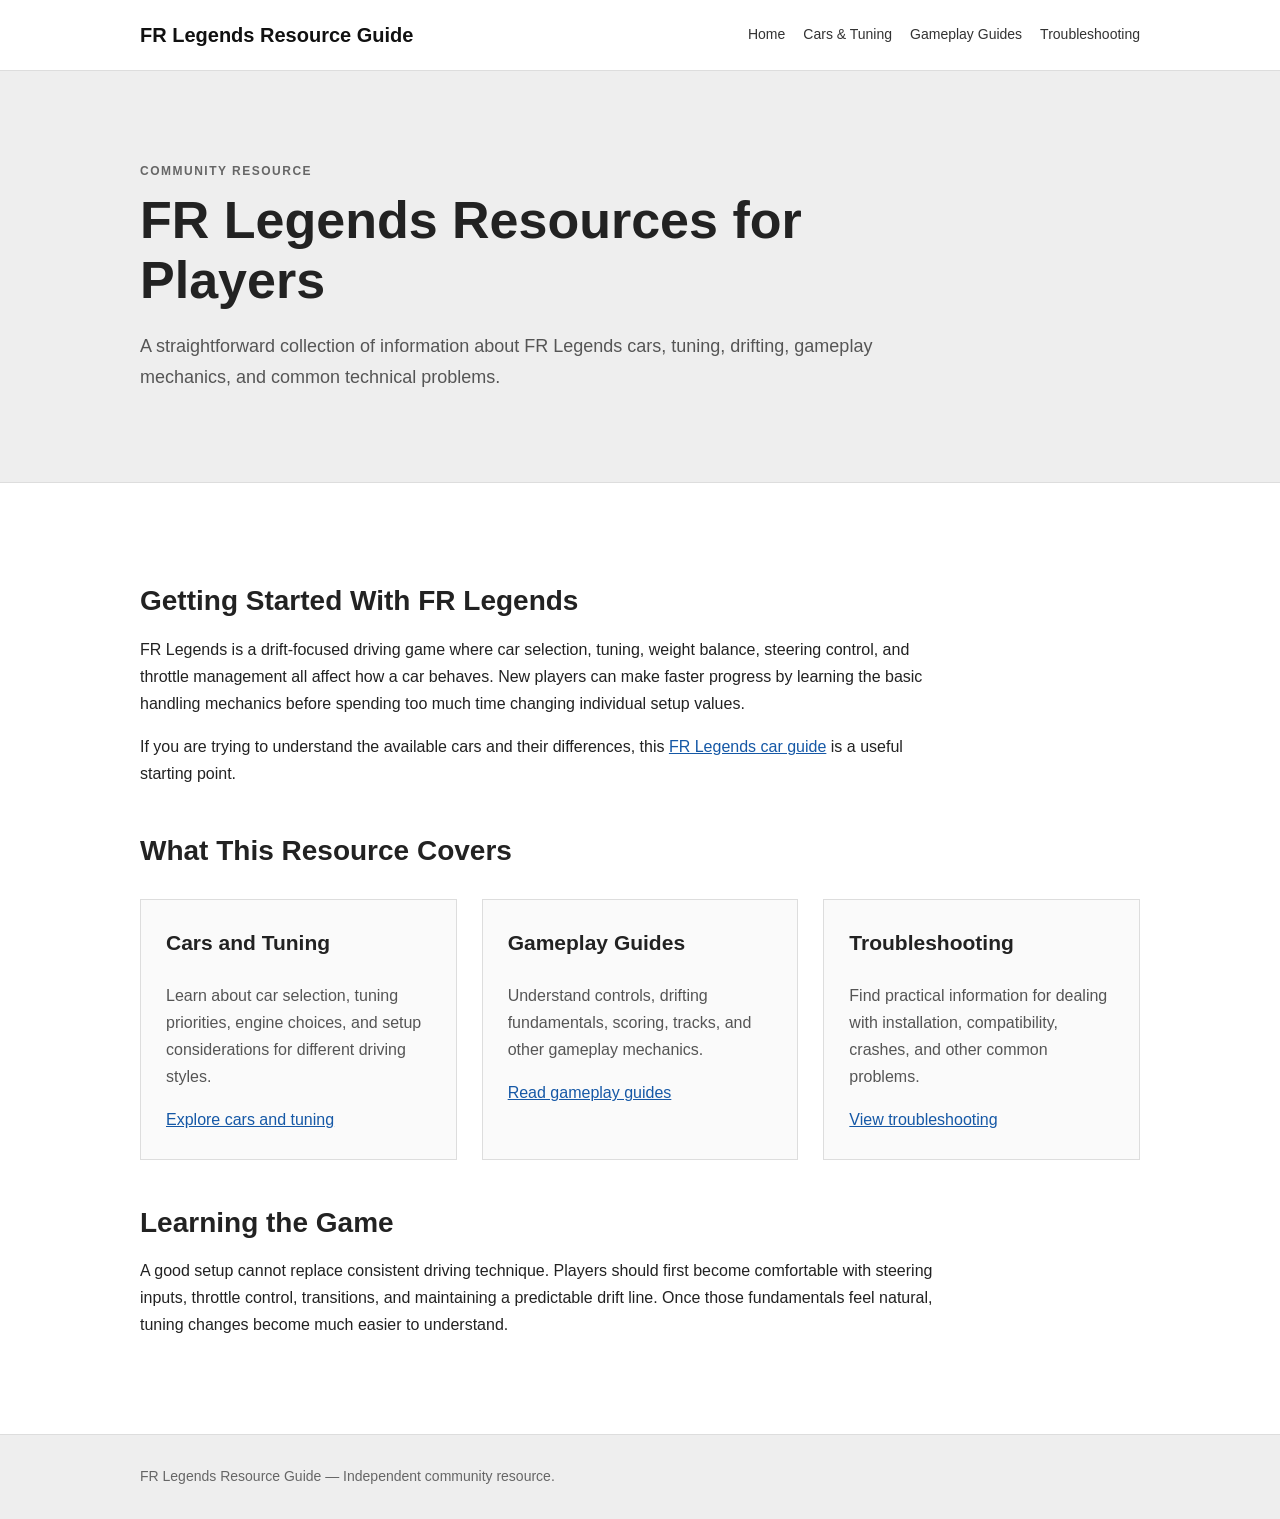
<file: index.html>
<!DOCTYPE html><html lang="en"><head><meta charset="UTF-8"><meta name="viewport" content="width=device-width, initial-scale=1.0"><title>FR Legends Resource Guide</title><meta name="description" content="A simple community resource for FR Legends cars, tuning, drifting, gameplay guides, and troubleshooting."><meta name="robots" content="index, follow"><link rel="canonical" href="https://fr-legends-resource-guide.onrender.com/"><link rel="stylesheet" href="styles.css"></head><body><header class="site-header"><div class="container"><a href="index.html" class="site-title">FR Legends Resource Guide</a><nav><a href="index.html">Home</a><a href="cars.html">Cars &amp; Tuning</a><a href="guides.html">Gameplay Guides</a><a href="troubleshooting.html">Troubleshooting</a></nav></div></header><main><section class="hero"><div class="container"><p class="eyebrow">COMMUNITY RESOURCE</p><h1>FR Legends Resources for Players</h1><p class="hero-text">A straightforward collection of information about FR Legends cars, tuning, drifting, gameplay mechanics, and common technical problems.</p></div></section><section class="content-section"><div class="container"><h2>Getting Started With FR Legends</h2><p>FR Legends is a drift-focused driving game where car selection, tuning, weight balance, steering control, and throttle management all affect how a car behaves. New players can make faster progress by learning the basic handling mechanics before spending too much time changing individual setup values.</p><p>If you are trying to understand the available cars and their differences, this <a href="https://frlegendszone.com/fr-legends-all-cars-guide/">FR Legends car guide</a> is a useful starting point.</p><h2>What This Resource Covers</h2><div class="resource-list"><article><h3>Cars and Tuning</h3><p>Learn about car selection, tuning priorities, engine choices, and setup considerations for different driving styles.</p><a href="cars.html">Explore cars and tuning</a></article><article><h3>Gameplay Guides</h3><p>Understand controls, drifting fundamentals, scoring, tracks, and other gameplay mechanics.</p><a href="guides.html">Read gameplay guides</a></article><article><h3>Troubleshooting</h3><p>Find practical information for dealing with installation, compatibility, crashes, and other common problems.</p><a href="troubleshooting.html">View troubleshooting</a></article></div><h2>Learning the Game</h2><p>A good setup cannot replace consistent driving technique. Players should first become comfortable with steering inputs, throttle control, transitions, and maintaining a predictable drift line. Once those fundamentals feel natural, tuning changes become much easier to understand.</p></div></section></main><footer><div class="container"><p>FR Legends Resource Guide — Independent community resource.</p></div></footer></body></html>
</file>
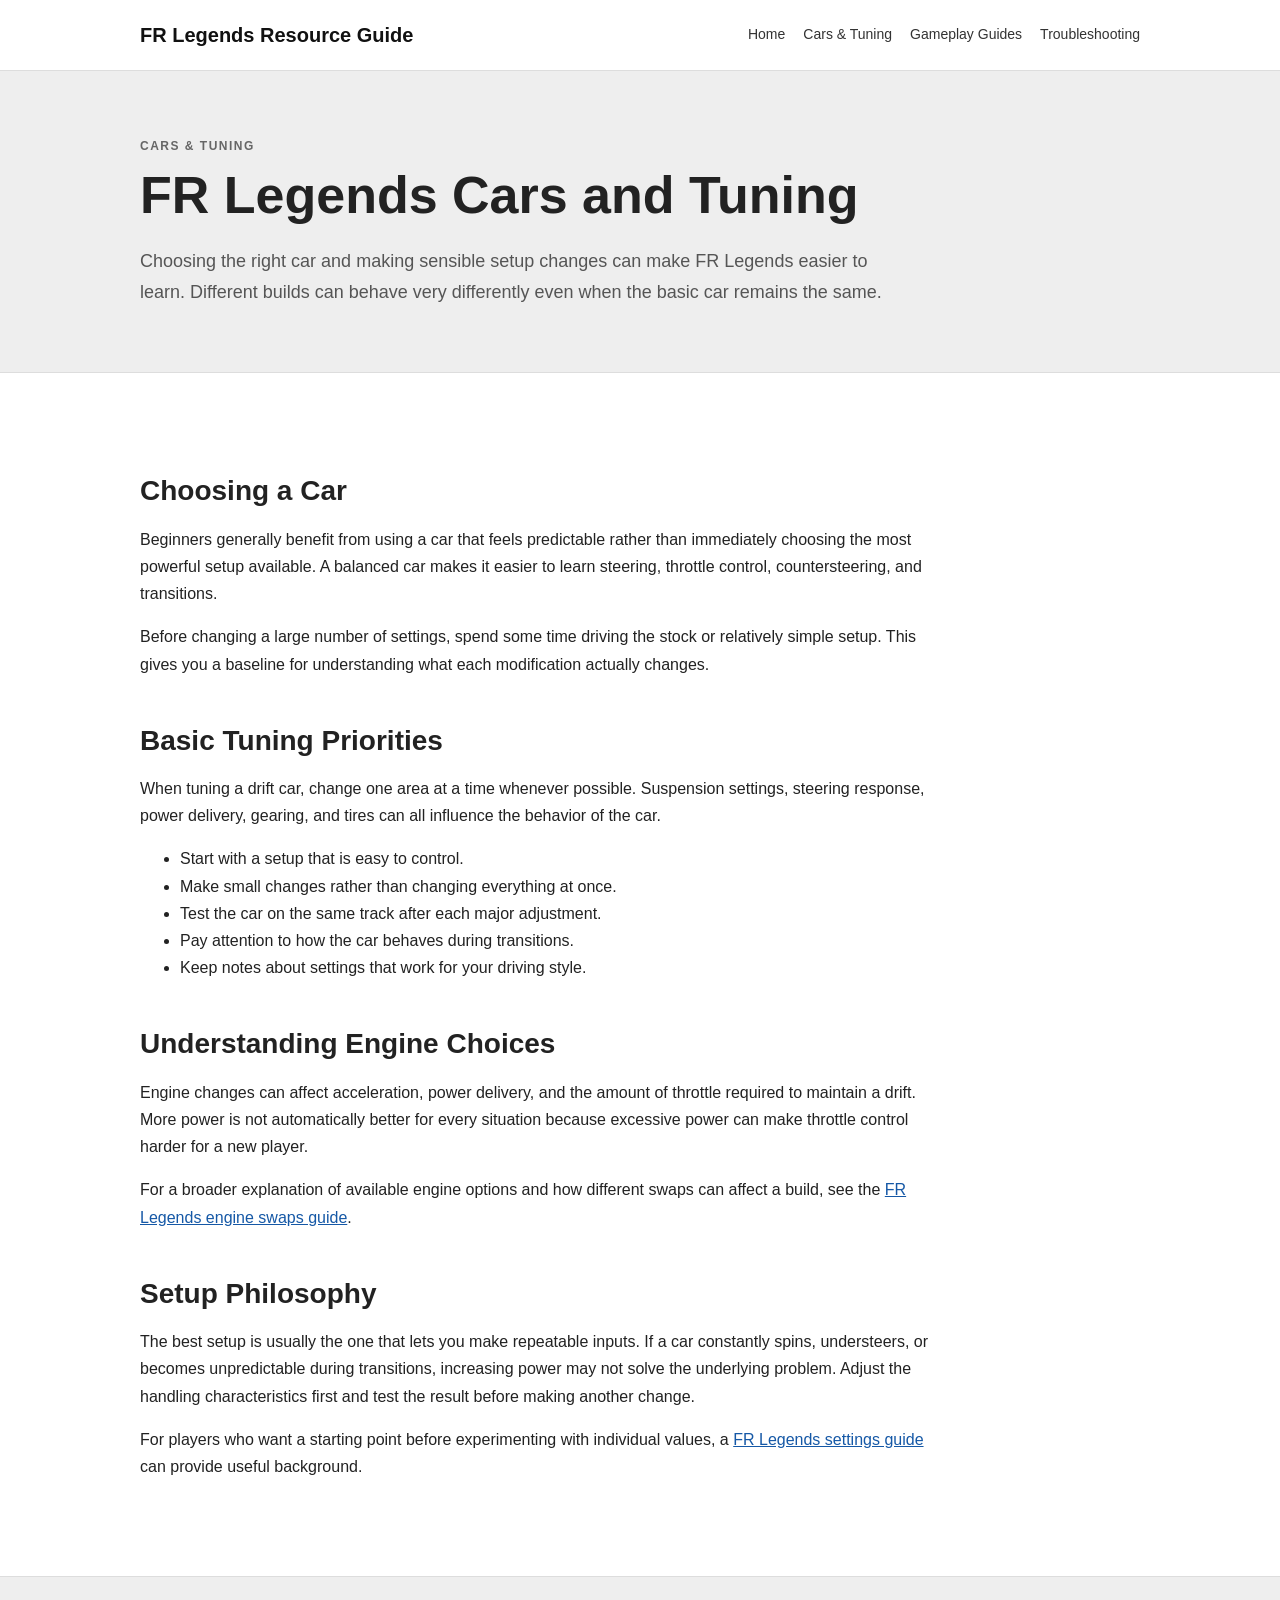
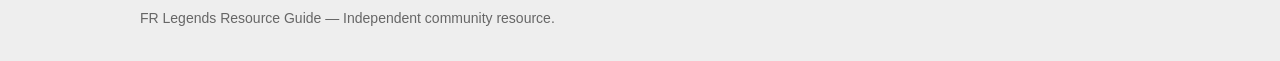
<file: cars.html>
<!DOCTYPE html><html lang="en"><head><meta charset="UTF-8"><meta name="viewport" content="width=device-width, initial-scale=1.0"><title>FR Legends Cars and Tuning Guide</title><meta name="description" content="Learn how to approach car selection, tuning, engine swaps, and setup changes in FR Legends."><meta name="robots" content="index, follow"><link rel="canonical" href="https://fr-legends-resource-guide.onrender.com/cars.html"><link rel="stylesheet" href="styles.css"></head><body><header class="site-header"><div class="container"><a href="index.html" class="site-title">FR Legends Resource Guide</a><nav><a href="index.html">Home</a><a href="cars.html">Cars &amp; Tuning</a><a href="guides.html">Gameplay Guides</a><a href="troubleshooting.html">Troubleshooting</a></nav></div></header><main><section class="page-header"><div class="container"><p class="eyebrow">CARS &amp; TUNING</p><h1>FR Legends Cars and Tuning</h1><p>Choosing the right car and making sensible setup changes can make FR Legends easier to learn. Different builds can behave very differently even when the basic car remains the same.</p></div></section><section class="content-section"><div class="container"><h2>Choosing a Car</h2><p>Beginners generally benefit from using a car that feels predictable rather than immediately choosing the most powerful setup available. A balanced car makes it easier to learn steering, throttle control, countersteering, and transitions.</p><p>Before changing a large number of settings, spend some time driving the stock or relatively simple setup. This gives you a baseline for understanding what each modification actually changes.</p><h2>Basic Tuning Priorities</h2><p>When tuning a drift car, change one area at a time whenever possible. Suspension settings, steering response, power delivery, gearing, and tires can all influence the behavior of the car.</p><ul><li>Start with a setup that is easy to control.</li><li>Make small changes rather than changing everything at once.</li><li>Test the car on the same track after each major adjustment.</li><li>Pay attention to how the car behaves during transitions.</li><li>Keep notes about settings that work for your driving style.</li></ul><h2>Understanding Engine Choices</h2><p>Engine changes can affect acceleration, power delivery, and the amount of throttle required to maintain a drift. More power is not automatically better for every situation because excessive power can make throttle control harder for a new player.</p><p>For a broader explanation of available engine options and how different swaps can affect a build, see the <a href="https://frlegendszone.com/fr-legends-engine-swaps/">FR Legends engine swaps guide</a>.</p><h2>Setup Philosophy</h2><p>The best setup is usually the one that lets you make repeatable inputs. If a car constantly spins, understeers, or becomes unpredictable during transitions, increasing power may not solve the underlying problem. Adjust the handling characteristics first and test the result before making another change.</p><p>For players who want a starting point before experimenting with individual values, a <a href="https://frlegendszone.com/fr-legends-best-settings/">FR Legends settings guide</a> can provide useful background.</p></div></section></main><footer><div class="container"><p>FR Legends Resource Guide — Independent community resource.</p></div></footer></body></html>
</file>
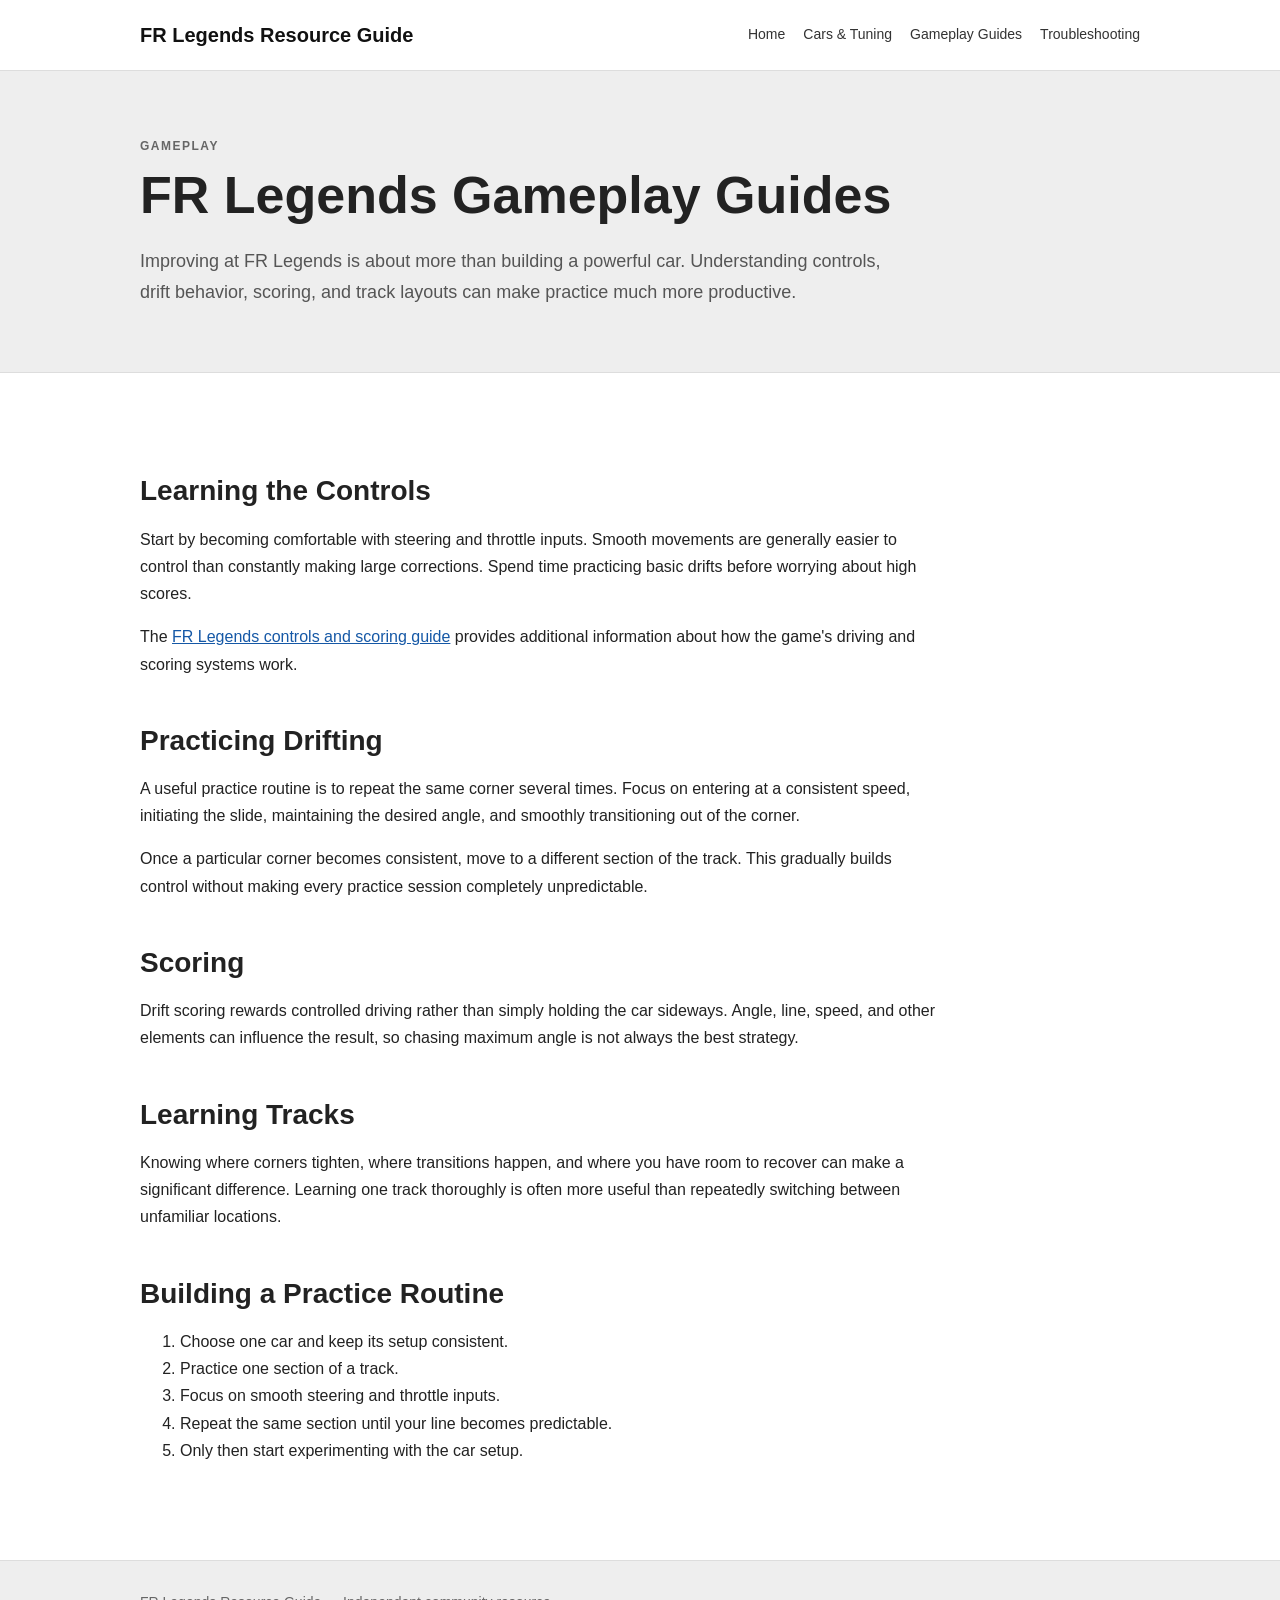
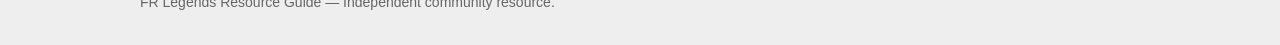
<file: guides.html>
<!DOCTYPE html><html lang="en"><head><meta charset="UTF-8"><meta name="viewport" content="width=device-width, initial-scale=1.0"><title>FR Legends Gameplay Guides</title><meta name="description" content="Practical FR Legends gameplay information covering controls, drifting, scoring, tracks, and progression."><meta name="robots" content="index, follow"><link rel="canonical" href="https://fr-legends-resource-guide.onrender.com/guides.html"><link rel="stylesheet" href="styles.css"></head><body><header class="site-header"><div class="container"><a href="index.html" class="site-title">FR Legends Resource Guide</a><nav><a href="index.html">Home</a><a href="cars.html">Cars &amp; Tuning</a><a href="guides.html">Gameplay Guides</a><a href="troubleshooting.html">Troubleshooting</a></nav></div></header><main><section class="page-header"><div class="container"><p class="eyebrow">GAMEPLAY</p><h1>FR Legends Gameplay Guides</h1><p>Improving at FR Legends is about more than building a powerful car. Understanding controls, drift behavior, scoring, and track layouts can make practice much more productive.</p></div></section><section class="content-section"><div class="container"><h2>Learning the Controls</h2><p>Start by becoming comfortable with steering and throttle inputs. Smooth movements are generally easier to control than constantly making large corrections. Spend time practicing basic drifts before worrying about high scores.</p><p>The <a href="https://frlegendszone.com/fr-legends-controls-scoring-explained/">FR Legends controls and scoring guide</a> provides additional information about how the game's driving and scoring systems work.</p><h2>Practicing Drifting</h2><p>A useful practice routine is to repeat the same corner several times. Focus on entering at a consistent speed, initiating the slide, maintaining the desired angle, and smoothly transitioning out of the corner.</p><p>Once a particular corner becomes consistent, move to a different section of the track. This gradually builds control without making every practice session completely unpredictable.</p><h2>Scoring</h2><p>Drift scoring rewards controlled driving rather than simply holding the car sideways. Angle, line, speed, and other elements can influence the result, so chasing maximum angle is not always the best strategy.</p><h2>Learning Tracks</h2><p>Knowing where corners tighten, where transitions happen, and where you have room to recover can make a significant difference. Learning one track thoroughly is often more useful than repeatedly switching between unfamiliar locations.</p><h2>Building a Practice Routine</h2><ol><li>Choose one car and keep its setup consistent.</li><li>Practice one section of a track.</li><li>Focus on smooth steering and throttle inputs.</li><li>Repeat the same section until your line becomes predictable.</li><li>Only then start experimenting with the car setup.</li></ol></div></section></main><footer><div class="container"><p>FR Legends Resource Guide — Independent community resource.</p></div></footer></body></html>
</file>
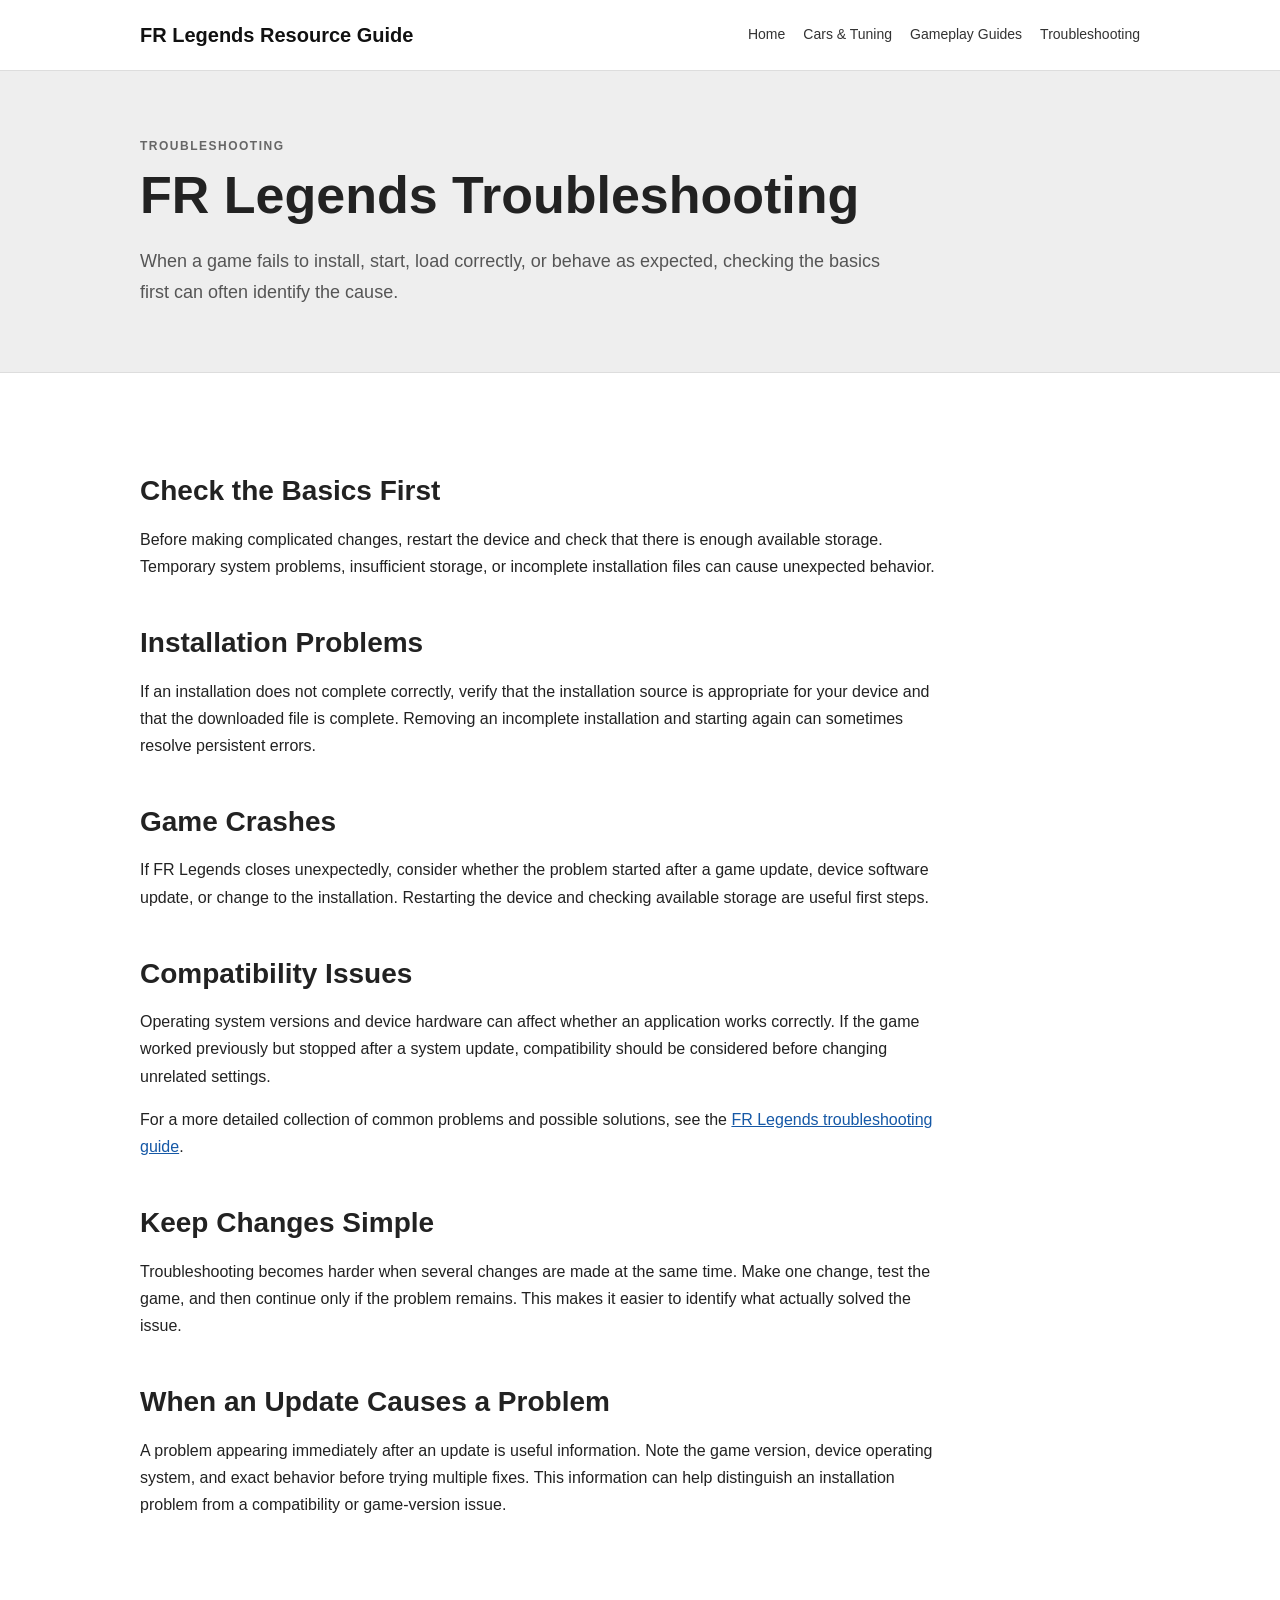
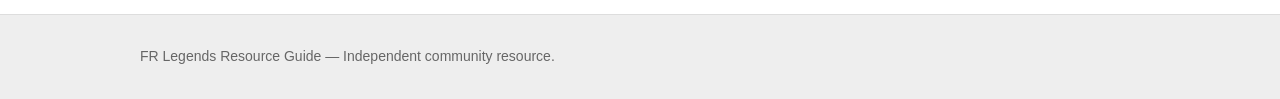
<file: troubleshooting.html>
<!DOCTYPE html><html lang="en"><head><meta charset="UTF-8"><meta name="viewport" content="width=device-width, initial-scale=1.0"><title>FR Legends Troubleshooting Guide</title><meta name="description" content="Practical troubleshooting steps for common FR Legends installation, compatibility, startup, and gameplay problems."><meta name="robots" content="index, follow"><link rel="canonical" href="https://fr-legends-resource-guide.onrender.com/troubleshooting.html"><link rel="stylesheet" href="styles.css"></head><body><header class="site-header"><div class="container"><a href="index.html" class="site-title">FR Legends Resource Guide</a><nav><a href="index.html">Home</a><a href="cars.html">Cars &amp; Tuning</a><a href="guides.html">Gameplay Guides</a><a href="troubleshooting.html">Troubleshooting</a></nav></div></header><main><section class="page-header"><div class="container"><p class="eyebrow">TROUBLESHOOTING</p><h1>FR Legends Troubleshooting</h1><p>When a game fails to install, start, load correctly, or behave as expected, checking the basics first can often identify the cause.</p></div></section><section class="content-section"><div class="container"><h2>Check the Basics First</h2><p>Before making complicated changes, restart the device and check that there is enough available storage. Temporary system problems, insufficient storage, or incomplete installation files can cause unexpected behavior.</p><h2>Installation Problems</h2><p>If an installation does not complete correctly, verify that the installation source is appropriate for your device and that the downloaded file is complete. Removing an incomplete installation and starting again can sometimes resolve persistent errors.</p><h2>Game Crashes</h2><p>If FR Legends closes unexpectedly, consider whether the problem started after a game update, device software update, or change to the installation. Restarting the device and checking available storage are useful first steps.</p><h2>Compatibility Issues</h2><p>Operating system versions and device hardware can affect whether an application works correctly. If the game worked previously but stopped after a system update, compatibility should be considered before changing unrelated settings.</p><p>For a more detailed collection of common problems and possible solutions, see the <a href="https://frlegendszone.com/fr-legends-errors-fix/">FR Legends troubleshooting guide</a>.</p><h2>Keep Changes Simple</h2><p>Troubleshooting becomes harder when several changes are made at the same time. Make one change, test the game, and then continue only if the problem remains. This makes it easier to identify what actually solved the issue.</p><h2>When an Update Causes a Problem</h2><p>A problem appearing immediately after an update is useful information. Note the game version, device operating system, and exact behavior before trying multiple fixes. This information can help distinguish an installation problem from a compatibility or game-version issue.</p></div></section></main><footer><div class="container"><p>FR Legends Resource Guide — Independent community resource.</p></div></footer></body></html>
</file>
<file: styles.css>
*{box-sizing:border-box}html{scroll-behavior:smooth}body{margin:0;font-family:Arial,Helvetica,sans-serif;line-height:1.7;background:#f7f7f7;color:#222}a{color:#1558a6;text-decoration:underline}a:hover{text-decoration:none}.container{width:min(100% - 40px,1000px);margin:0 auto}.site-header{background:#fff;border-bottom:1px solid #ddd}.site-header .container{min-height:70px;display:flex;align-items:center;justify-content:space-between;gap:30px}.site-title{color:#111;font-size:20px;font-weight:700;text-decoration:none}nav{display:flex;flex-wrap:wrap;gap:18px}nav a{color:#333;font-size:14px;text-decoration:none}.hero,.page-header{background:#eee;border-bottom:1px solid #ddd}.hero{padding:90px 0}.page-header{padding:65px 0}.eyebrow{margin:0 0 10px;font-size:12px;font-weight:700;letter-spacing:1.5px;color:#666}h1{max-width:800px;margin:0 0 20px;font-size:clamp(34px,6vw,52px);line-height:1.15}h2{margin-top:45px;margin-bottom:15px;font-size:28px;line-height:1.3}h3{margin-top:0;font-size:21px}.hero-text,.page-header p:not(.eyebrow){max-width:750px;margin:0;font-size:18px;color:#555}.content-section{padding:55px 0 80px;background:#fff}.content-section p,.content-section li{max-width:800px}.resource-list{display:grid;grid-template-columns:repeat(3,1fr);gap:25px;margin-top:30px}.resource-list article{padding:25px;border:1px solid #ddd;background:#fafafa}.resource-list p{color:#555}footer{padding:30px 0;background:#eee;border-top:1px solid #ddd}footer p{margin:0;color:#666;font-size:14px}@media(max-width:750px){.site-header .container{padding:18px 0;align-items:flex-start;flex-direction:column}nav{gap:12px}.hero{padding:65px 0}.page-header{padding:50px 0}.resource-list{grid-template-columns:1fr}h2{font-size:25px}.container{width:min(100% - 30px,1000px)}}
</file>
